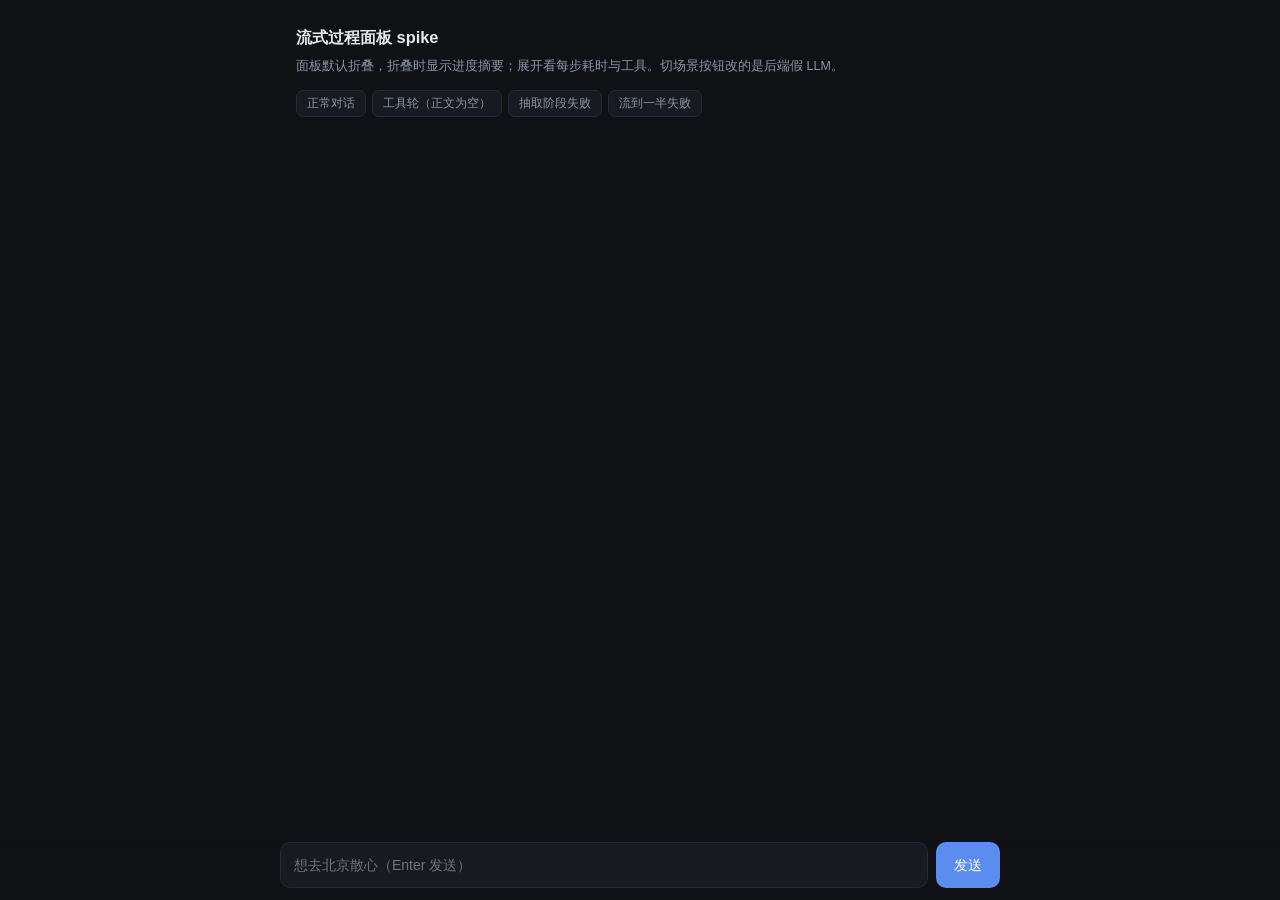
<file: spike_sse_stream/spike_client.html>
<!DOCTYPE html>
<html lang="zh-CN">
<head>
<meta charset="UTF-8">
<meta name="viewport" content="width=device-width, initial-scale=1.0">
<title>流式过程面板 spike</title>
<style>
  :root {
    --bg:#0f1115; --panel:#171a21; --line:#262b36; --fg:#e6e8ee;
    --dim:#8b93a7; --acc:#5b8def; --ok:#3fbf87; --warn:#e0a63c; --err:#e5605f;
  }
  * { box-sizing:border-box; }
  body { margin:0; background:var(--bg); color:var(--fg);
         font:14px/1.6 -apple-system,"Segoe UI","PingFang SC",sans-serif; }
  .wrap { max-width:720px; margin:0 auto; padding:24px 16px 120px; }
  .msgs { display:flex; flex-direction:column; gap:14px; }
  .msg { display:flex; }
  .msg.user { justify-content:flex-end; }
  .msg.user .bubble { background:var(--acc); color:#fff; border-radius:14px 14px 4px 14px; }
  .bubble { max-width:82%; padding:10px 14px; border-radius:14px;
            background:var(--panel); border:1px solid var(--line);
            white-space:pre-wrap; word-break:break-word; }
  .bubble .caret { display:inline-block; width:7px; height:1em; vertical-align:-2px;
                   background:var(--acc); animation:blink .9s steps(1) infinite; }
  @keyframes blink { 50% { opacity:0; } }

  /* ── 可折叠过程面板 ── */
  .proc { max-width:82%; border:1px solid var(--line); border-radius:10px;
          background:#13161d; overflow:hidden; }
  .proc-head { display:flex; align-items:center; gap:8px; width:100%;
               padding:7px 11px; background:none; border:0; cursor:pointer;
               color:var(--dim); font:inherit; font-size:12.5px; text-align:left; }
  .proc-head:hover { color:var(--fg); }
  .proc-head .chev { transition:transform .15s; display:inline-block; }
  .proc[data-open="1"] .chev { transform:rotate(90deg); }
  .proc-body { display:none; padding:2px 11px 11px; border-top:1px solid var(--line); }
  .proc[data-open="1"] .proc-body { display:block; }
  .step { display:flex; gap:9px; padding:5px 0; font-size:12.5px; align-items:baseline; }
  .step .ic { width:15px; flex:none; text-align:center; }
  .step .ic.run { color:var(--warn); }
  .step .ic.ok  { color:var(--ok); }
  .step .ic.err { color:var(--err); }
  .step .nm { color:var(--fg); flex:none; min-width:76px; }
  .step .dt { color:var(--dim); }
  .step.fold .dt { max-height:3.4em; overflow:hidden; position:relative; }
  .free { color:var(--dim); }
  pre.raw { margin:4px 0 0; padding:8px 10px; background:#0c0e12; border-radius:7px;
            color:#a9b4cc; font-size:11.5px; max-height:220px; overflow:auto;
            white-space:pre-wrap; word-break:break-all; font-family:ui-monospace,Consolas,monospace; }
  .badge { display:inline-block; padding:1px 7px; border-radius:20px; font-size:11px;
           border:1px solid var(--line); color:var(--dim); }
  .badge.ok { color:var(--ok); border-color:#1f4a37; background:#0e231a; }
  .badge.err { color:var(--err); border-color:#4a2220; background:#26100f; }
  .errbox { border:1px solid #4a2220; background:#26100f; color:#ffb3b2;
            border-radius:10px; padding:9px 12px; font-size:13px; }
  .composer { position:fixed; left:0; right:0; bottom:0; padding:12px 16px;
              background:linear-gradient(transparent, var(--bg) 30%); }
  .composer .inner { max-width:720px; margin:0 auto; display:flex; gap:8px; }
  textarea { flex:1; resize:none; padding:11px 13px; border-radius:10px;
             border:1px solid var(--line); background:var(--panel); color:var(--fg);
             font:inherit; }
  button.go { padding:0 18px; border-radius:10px; border:0; background:var(--acc);
              color:#fff; font:inherit; cursor:pointer; }
  button.go:disabled { opacity:.5; cursor:default; }
  .toolbar { display:flex; gap:6px; margin-bottom:10px; flex-wrap:wrap; }
  .toolbar button { padding:4px 10px; font-size:12px; border-radius:7px;
                    border:1px solid var(--line); background:var(--panel);
                    color:var(--dim); cursor:pointer; }
  .toolbar button:hover { color:var(--fg); }
</style>
</head>
<body>
<div class="wrap">
  <h3 style="margin:0 0 6px">流式过程面板 spike</h3>
  <p style="color:#8b93a7;font-size:12.5px;margin:0 0 14px">
    面板默认折叠，折叠时显示进度摘要；展开看每步耗时与工具。切场景按钮改的是后端假 LLM。
  </p>
  <div class="toolbar">
    <button data-mode="chat:">正常对话</button>
    <button data-mode="tool:">工具轮（正文为空）</button>
    <button data-mode="chat:extract">抽取阶段失败</button>
    <button data-mode="chat:midway">流到一半失败</button>
  </div>
  <div class="msgs" id="msgs"></div>
</div>

<div class="composer"><div class="inner">
  <textarea id="input" rows="1" placeholder="想去北京散心（Enter 发送）"></textarea>
  <button class="go" id="send">发送</button>
</div></div>

<script>
const $ = s => document.querySelector(s);
let sessionId = null;
let busy = false;

// ══════════════════════════════════════════════════════════════
// 一、SSE over fetch —— 为什么不直接用 EventSource
// ══════════════════════════════════════════════════════════════
//
// EventSource 的三个硬限制，本项目全踩：
//   1. 只能 GET —— 我们要 POST 长文本，URL 放不下也不该放（会进访问日志）
//   2. 不能带自定义 header —— 加了 CSRF token / Accept 就没法用
//   3. 不能读 status / header，也没法手动 abort 得干净利落
// 结论：fetch + ReadableStream 手写解析。协议简单（event:/data:/id: 三行），
// 解析器 30 行，不引任何库。

async function* sseLines(resp, signal) {
  const reader = resp.body.getReader();
  const dec = new TextDecoder();
  let buf = '';
  try {
    while (true) {
      const { value, done } = await reader.read();
      if (done) break;
      // ⚠️ 坑：网络 chunk 边界 ≠ 行边界。必须留残余，否则一条事件被劈两半。
      buf += dec.decode(value, { stream: true });
      let i;
      while ((i = buf.indexOf('\n')) >= 0) {
        let line = buf.slice(0, i);
        buf = buf.slice(i + 1);
        // ⚠️ 坑：UTF-8 多字节字符会被 chunk 劈开。decoder 的 {stream:true}
        //    处理了字节层，但换行只可能落在 \n 上，所以这里安全。
        if (line.endsWith('\r')) line = line.slice(0, -1);
        yield line;
      }
    }
    const rest = dec.decode();
    if (rest) buf += rest;
  } finally {
    // ⚠️ 用户中途关页/取消：必须 cancel 读端，否则浏览器保持连接，
    //    后端要等 TCP 超时才知道人不在了（LLM 继续在烧钱）。
    try { reader.releaseLock(); } catch {}
    if (signal && signal.aborted) { try { await reader.cancel(); } catch {} }
  }
}

/** 把行流组装成 {event, data, id} 事件。注释行（: ping）直接吃掉。 */
async function* sseEvents(resp, signal) {
  let ev = { event: 'message', data: null, id: null };
  for await (const line of sseLines(resp, signal)) {
    if (line === '') {                       // 空行 = 事件结束
      if (ev.data !== null) yield { ...ev, data: JSON.parse(ev.data) };
      ev = { event: 'message', data: null, id: null };
      continue;
    }
    if (line.startsWith(':')) continue;      // 心跳注释
    const c = line.indexOf(':');
    const field = c === -1 ? line : line.slice(0, c);
    let val = c === -1 ? '' : line.slice(c + 1);
    if (val.startsWith(' ')) val = val.slice(1);
    if (field === 'event') ev.event = val;
    else if (field === 'data') ev.data = (ev.data === null ? '' : ev.data + '\n') + val;
    else if (field === 'id') ev.id = val;
  }
}

// ══════════════════════════════════════════════════════════════
// 二、可折叠过程面板
// ══════════════════════════════════════════════════════════════

const STEP_LABEL = { extract: '理解想法', reply: '组织回复', tools: '调用工具' };

function makePanel() {
  const wrap = document.createElement('div');
  wrap.className = 'msg assistant';

  const proc = document.createElement('div');
  proc.className = 'proc';
  proc.dataset.open = '0';

  const head = document.createElement('button');
  head.className = 'proc-head';
  head.type = 'button';
  head.innerHTML = `<span class="chev">▸</span><span class="sum">正在处理…</span>`;
  head.onclick = () => {
    proc.dataset.open = proc.dataset.open === '1' ? '0' : '1';
  };

  const body = document.createElement('div');
  body.className = 'proc-body';

  proc.append(head, body);
  wrap.appendChild(proc);

  const steps = new Map();       // name → {row, ic, dt}
  let replyEl = null;

  let reasoningEl = null;

  function row(name, text) {
    const d = document.createElement('div');
    d.className = 'step';
    d.innerHTML = `<span class="ic">·</span><span class="nm">${name}</span>
                   <span class="dt">${text}</span>`;
    body.appendChild(d);
    return d;
  }

  return {
    el: wrap,
    body,
    get replyEl() { return replyEl; },

    /** 文本气泡：直接挂在面板下方，独立于折叠态 */
    ensureReply() {
      if (!replyEl) {
        replyEl = document.createElement('div');
        replyEl.className = 'bubble';
        this.el.appendChild(replyEl);
      }
      return replyEl;
    },

    startStep(name, label, detail) {
      if (!steps.has(name)) {
        const d = row(STEP_LABEL[name] || label || name, '');
        steps.set(name, d);
      }
      const d = steps.get(name);
      d.querySelector('.ic').className = 'ic run';
      d.querySelector('.ic').textContent = '◐';
      d.querySelector('.dt').textContent = detail || '进行中…';
      return d;
    },

    endStep(name, detail, ok = true) {
      const d = steps.get(name);
      if (!d) return;
      d.querySelector('.ic').className = 'ic ' + (ok ? 'ok' : 'err');
      d.querySelector('.ic').textContent = ok ? '✓' : '✕';
      d.querySelector('.dt').textContent = detail || '';
      d.classList.toggle('fold', (detail || '').length > 40);
    },

    freeLine(text) { return row('', text); },

    /** 推理/抽取原文：堆在面板里的 <pre>，默认只显示尾巴 */
    pushReasoning(t) {
      if (!reasoningEl) {
        reasoningEl = document.createElement('pre');
        reasoningEl.className = 'raw';
        body.appendChild(reasoningEl);
      }
      reasoningEl.textContent += t;
      reasoningEl.scrollTop = reasoningEl.scrollHeight;
    },

    toolLine(name, args, status, ms) {
      const label = status === 'running' ? '⟳' : '✓';
      const d = row(`工具 ${name}`, '');
      d.querySelector('.ic').className = 'ic ' + (status === 'running' ? 'run' : 'ok');
      d.querySelector('.ic').textContent = label;
      const dt = d.querySelector('.dt');
      dt.innerHTML = '';
      const b = document.createElement('span');
      b.className = 'badge ' + (status === 'running' ? '' : 'ok');
      b.textContent = status === 'running' ? '执行中' : `完成 ${ms}ms`;
      dt.append(b, document.createTextNode(' ' + JSON.stringify(args)));
      return d;
    },

    summary(s) { head.querySelector('.sum').textContent = s; },

    /** 面板收尾：默认折叠，摘要里给出「发生了什么」 */
    finish(summary, keepOpen = false) {
      this.summary(summary);
      if (!keepOpen) proc.dataset.open = '0';
    },

    open() { proc.dataset.open = '1'; },

    /** 错误：面板保持展开、摘要变红，且**必须有明确的终态** */
    fail(msg) {
      proc.dataset.open = '1';
      head.querySelector('.sum').innerHTML =
        `<span style="color:var(--err)">✕ 出错了</span>`;
      const e = document.createElement('div');
      e.className = 'errbox';
      e.style.marginTop = '8px';
      e.textContent = msg;
      this.el.insertBefore(e, this.el.firstChild);
    },
  };
}

// ══════════════════════════════════════════════════════════════
// 三、发送 + 事件循环（状态机，不是 if 链）
// ══════════════════════════════════════════════════════════════

const msgs = $('#msgs');

function addUser(text) {
  const d = document.createElement('div');
  d.className = 'msg user';
  d.innerHTML = `<div class="bubble"></div>`;
  d.querySelector('.bubble').textContent = text;
  msgs.appendChild(d);
}

async function send() {
  const ta = $('#input');
  const text = ta.value.trim();
  if (!text || busy) return;
  busy = true;
  $('#send').disabled = true;
  ta.value = '';

  addUser(text);
  const panel = makePanel();
  msgs.appendChild(panel.el);
  panel.open();                    // 过程进行中展开，完成后再折叠

  const ctrl = new AbortController();
  let terminal = false;            // ← 关键：是否收到过终止帧
  let replyBuf = '';
  let frameCount = 0;

  try {
    const resp = await fetch('/api/chat/stream', {
      method: 'POST',
      credentials: 'include',
      headers: { 'Content-Type': 'application/json', 'Accept': 'text/event-stream' },
      body: JSON.stringify({ text, session_id: sessionId }),
      signal: ctrl.signal,
    });

    // ⚠️ 头发出**之前**的错误（400 参数错 / 429 限流 / 401）走这里。
    //    一旦头发出去了，HTTP 状态就永远是 200，错误只能靠 error 帧。
    if (!resp.ok) {
      const j = await resp.json().catch(() => ({}));
      throw new Error(j.error || `请求失败 (${resp.status})`);
    }
    if (!resp.body) throw new Error('当前浏览器不支持流式响应 (ReadableStream)');

    for await (const ev of sseEvents(resp, ctrl.signal)) {
      frameCount++;
      const e = ev.data;
      switch (e.kind) {
        case 'hello':
          panel.summary('已连接，等待模型…');
          break;

        case 'route':
          panel.freeLine(`路由 → ${e.label || e.engine}（${e.reason || ''}）`);
          break;

        case 'step':
          if (e.status === 'start') panel.startStep(e.name, e.label);
          else panel.endStep(e.name, e.detail, e.status !== 'failed');
          break;

        case 'profile':
          panel.endStep('extract',
            Object.entries(e.profile || {}).map(([k, v]) => `${k}=${v}`).join(' · ') || '无新信息');
          break;

        case 'token':
          // 只有 reply 目标才进正文；reasoning 目标进面板（可折叠）
          if (e.target === 'reply') {
            replyBuf += e.text;
            panel.ensureReply().textContent = replyBuf;
          } else {
            panel.pushReasoning(e.text);
          }
          break;

        case 'tool':
          if (e.status === 'running') panel.toolLine(e.name, e.args, 'running');
          else panel.toolLine(e.name, e.args, 'ok', e.ms);
          break;

        // 治理决策：老接口里隐式发生的事，流式下要能看见
        case 'decision':
          panel.freeLine(`⚠ ${e.label}`);
          break;

        case 'done':
          terminal = true;
          sessionId = e.result.session_id;
          // done 里带的是**权威全文**：以它覆盖流式拼接的结果，
          // 消掉「清理/兜底改过正文」造成的差异（老逻辑 _clean_reply 会改字）
          if (e.result.reply) panel.ensureReply().textContent = e.result.reply;
          panel.finish(describe(e.result), false);
          break;

        case 'error':
          terminal = true;
          panel.fail(e.message || '未知错误');
          if (replyBuf) panel.ensureReply().textContent = replyBuf;
          break;

        default:
          break;
      }
      scrollDown();
    }

    // ⚠️⚠️ 最容易漏的一条：流正常 EOF 但没收到 done/error。
    //    原因可能是反代超时切断、后端进程被杀、生成器提前 return。
    //    不处理就是「永远转圈」—— 这正是需求 5 要防的那类 bug。
    if (!terminal) {
      panel.fail('连接提前结束，没有收到完整结果。可以重试一次。');
      if (replyBuf) panel.ensureReply().textContent = replyBuf + ' …';
    }
  } catch (err) {
    if (err.name === 'AbortError') {
      panel.fail('已取消');
      panel.finish('已取消', true);
    } else if (!terminal) {
      // ⚠️ 兜底：任何没被 error 帧覆盖的异常，都要把面板落到终态
      panel.fail(err.message || String(err));
      panel.finish('请求失败', true);
    }
  } finally {
    // ⚠️ 终态清理放 finally —— 上面的任何分支漏了都不会卡住输入框
    busy = false;
    $('#send').disabled = false;
    scrollDown();
    $('#input').focus();
  }
}

function describe(r) {
  const bits = [`第 ${r.turn} 轮`];
  if (r.tool_calls && r.tool_calls.length) bits.push(`${r.tool_calls.length} 个工具`);
  if (r.action) bits.push(r.action);
  const dec = r.decision || [];
  if (dec.some((d) => d.kind === 'boundary')) bits.push('超出数据范围');
  if (dec.some((d) => d.kind === 'tool_no_text')) bits.push('正文来自兜底');
  if (r.delegated_to) bits.push(`由 ${r.delegated_to.name} 答`);
  if (r.ready) bits.push('画像已齐');
  return bits.join(' · ');
}

function scrollDown() {
  window.scrollTo({ top: document.body.scrollHeight, behavior: 'smooth' });
}

$('#send').onclick = send;
$('#input').addEventListener('keydown', (e) => {
  if (e.key === 'Enter' && !e.shiftKey) { e.preventDefault(); send(); }
});

document.querySelectorAll('.toolbar button').forEach((b) => {
  b.onclick = async () => {
    const [plan, fail] = b.dataset.mode.split(':');
    const q = new URLSearchParams({ plan });
    if (fail) q.set('fail_at', fail);
    await fetch('/api/_mode?' + q);
    b.style.color = '#5b8def';
  };
});
</script>
</body>
</html>
</file>
